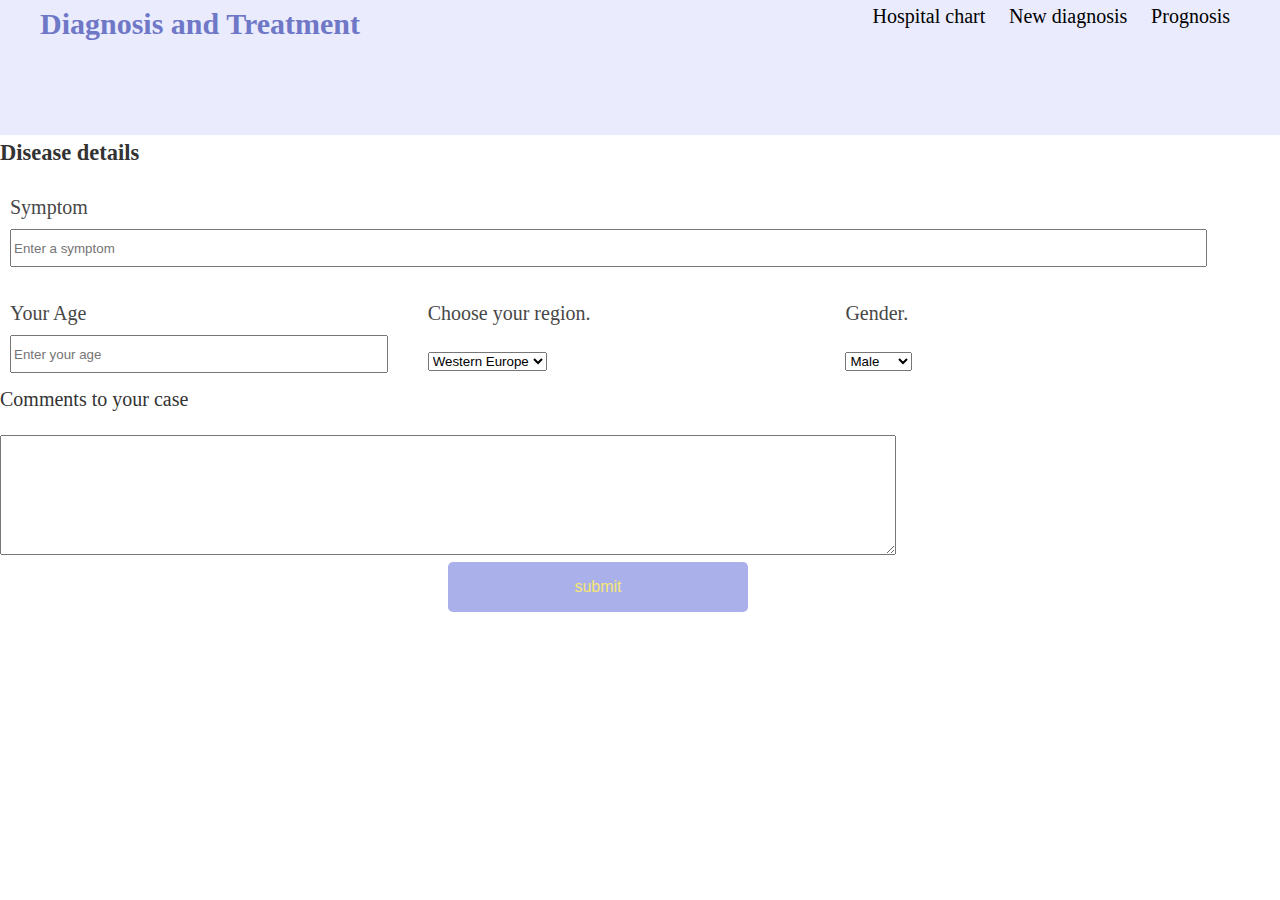
<file: 3/prototype/delivery.html>
<!DOCTYPE html>
<html>

    <head>
        <title>Diagnosis and Treatment</title>
        <meta charset="UTF-8">

        <link href="https://fonts.googleapis.com/css?family=Playfair+Display:400,400i,700,700i%7cWork+Sans:400,500,700" rel="stylesheet" type="text/css">
        <link rel="stylesheet" href="assets/css/style.css">

        <!--<link rel="stylesheet" href="css/style.css">-->

    </head>
    
    <header class="header"> 
        <div class="container">
            <div class="header_inner">
                <div class="header_logo">Diagnosis and Treatment</div>
                    
                <nav>
                    <a class="nav_link" href="index.html">Hospital chart</a>
                    <a class="nav_link" href="delivery.html">New diagnosis</a>
                    <!--<a class="nav_link" href="cart.html">Cart</a>-->
                    <a class="nav_link" href="profile.html">Prognosis</a>
                </nav>
            </div>
        </div>
                    
    </header> 

    
    <div class="intro">
        <div class="constainer">
        </div> 
    </div>

    <h2>Disease details</h2>


    <div  href="" class="container-input">
        
        <div  ><input type="text"  placeholder="Enter a symptom">
            <p>Symptom</p>>
        </div>
    </div>

  

    <div class="page-container">
        <div class="triple-page-container-inner">
            <div  href="" class="container-input">
        
                <div  ><input type="text"  placeholder="Enter your age">
                    <p>Your Age</p>>
                </div>
            </div>
        </div>
        <div class="triple-page-container-inner">
            <div  href="" class="container-input">
                <p>Choose your region.</p>
                <div   style="width:200px;">
                <select>
                    <option value="0">Western Europe</option>
                    <option value="1">Eastern Europe</option>
                    <option value="2">North America</option>
                    <option value="3">Central America</option>
                    <option value="4">South America</option>
                    <option value="5">Middle East</option>
                    <option value="6">Australia</option>
                    <option value="7">Caribbean</option>
                    <option value="8">North Africa</option>
                    <option value="9">South Africa</option>
                    <option value="10">East Asia</option>
                    <option value="11">South Asia</option>
                    <option value="12">Southeast Asia</option>
                  </select>
                </div>
            </div>
        </div>
        <div class="triple-page-container-inner">
            <div  href="" class="container-input">
                <p>Gender.</p>
                <select>
                        <option>Male</option>
                        <option>Female</option>
                </select>
            </div>
        </div>
    </div>

    <br></br>

    
    <div class="delivery_comment">
        <p>Comments to your case</p>

        <div ><textarea  name="order_add_info"></textarea></div>
    </div>
          
    <div></div>
    </div>
        <button class=delivery_submit_btn>submit</button>
    </div>

</html>
</file>
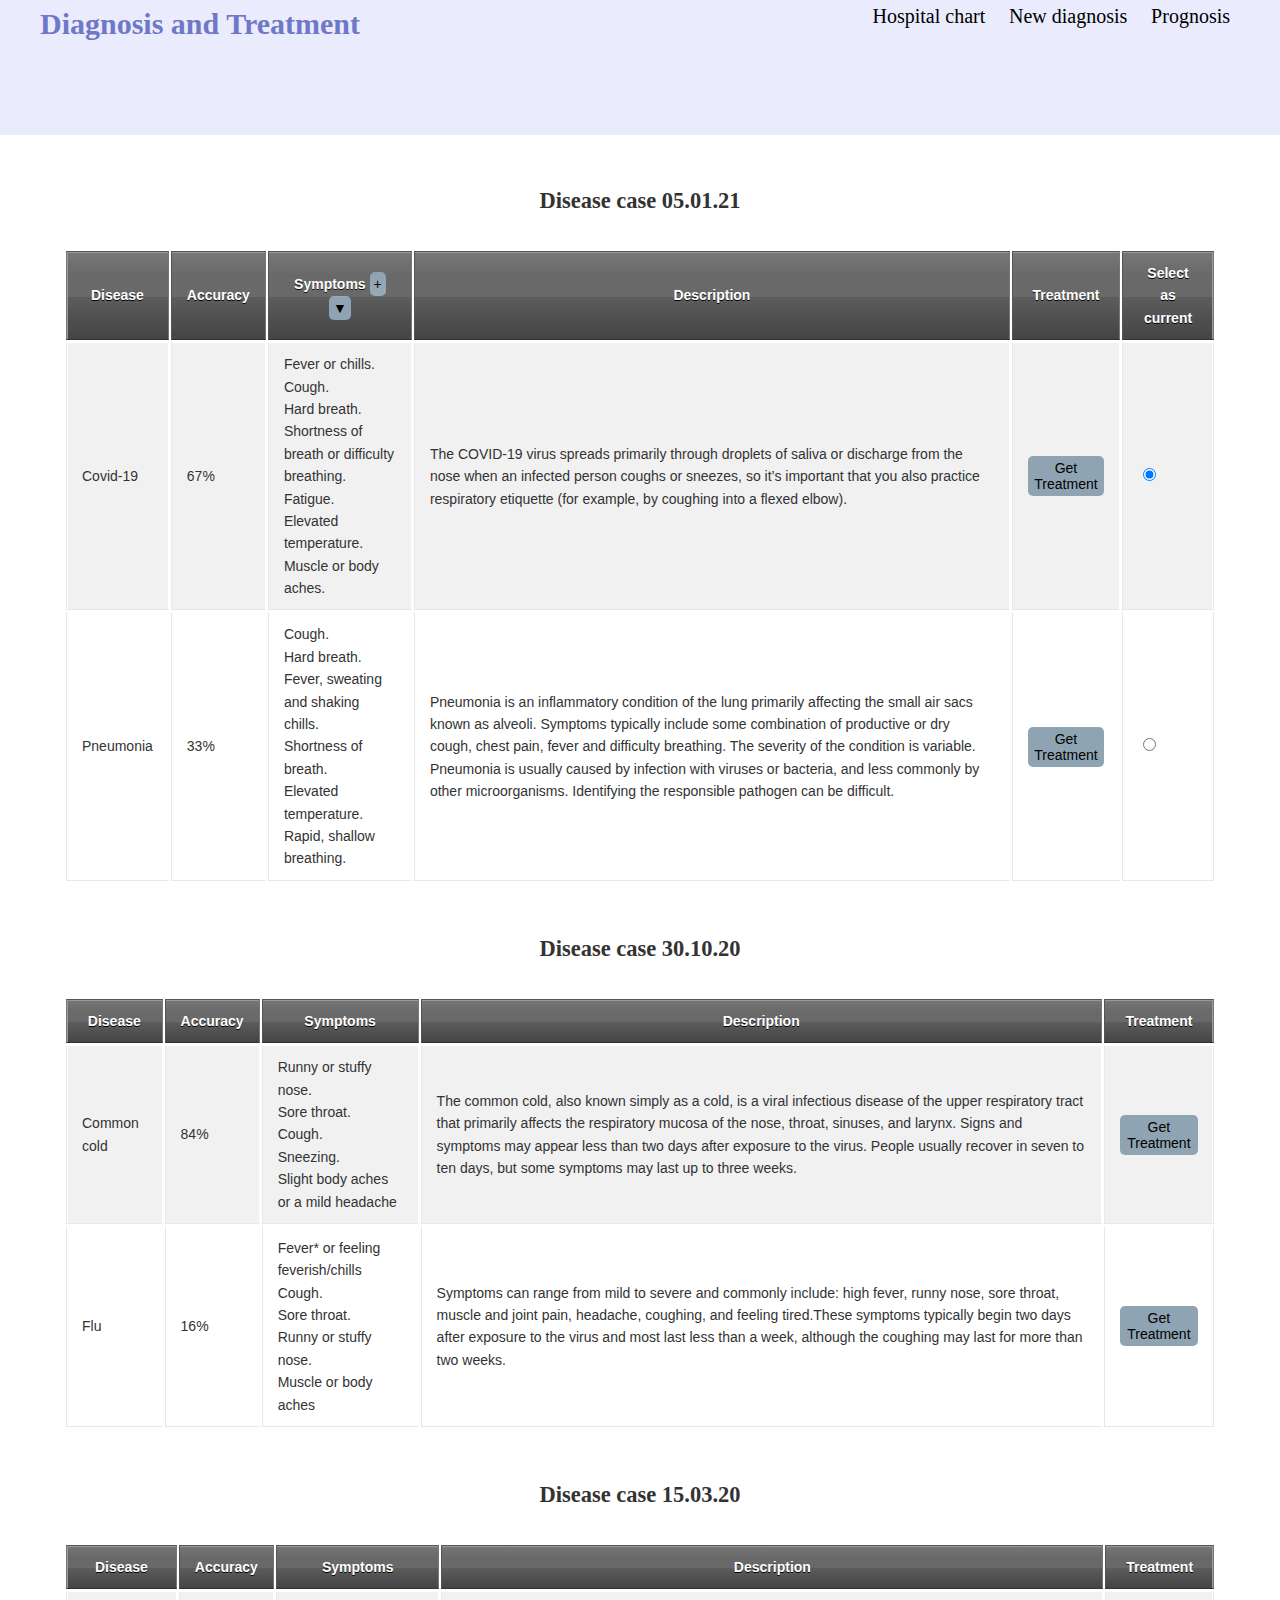
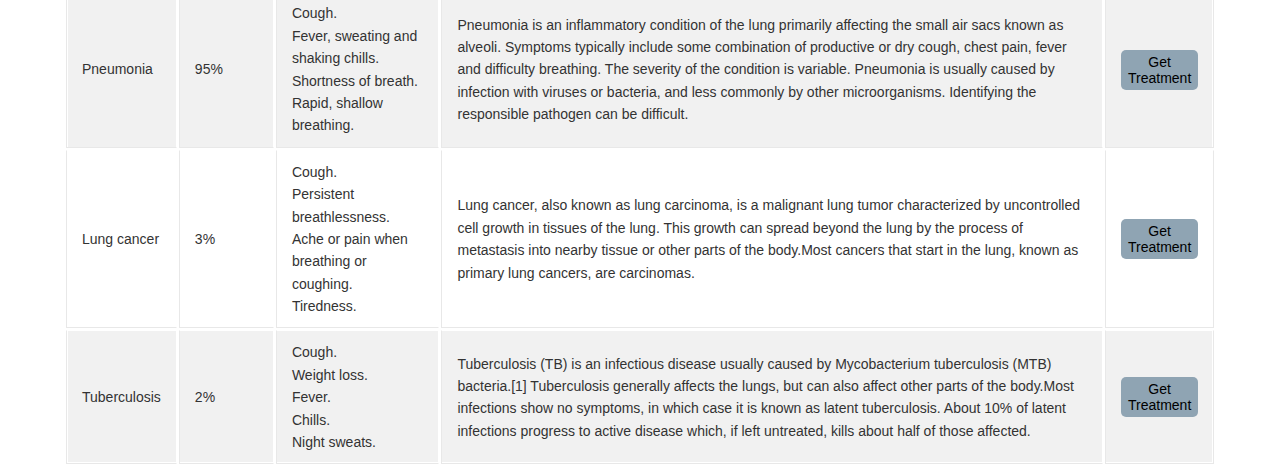
<file: 3/prototype/profile.html>
<!DOCTYPE html>
<html>
    <head>
        <title>Diagnosis and Treatment</title>
        <meta charset="UTF-8">
        <link href="https://fonts.googleapis.com/css?family=Playfair+Display:400,400i,700,700i%7cWork+Sans:400,500,700" rel="stylesheet" type="text/css">
        <link rel="stylesheet" href="assets/css/style.css">
        <!--<link rel="stylesheet" href="css/style.css">-->
        <script>
            function myFunction() {
            document.getElementById("myDropdown").classList.toggle("show");
        }
        window.onclick = function(event) {
        if (!event.target.matches('.dropbtn')) {
            var dropdowns = document.getElementsByClassName("dropdown-content");
            var i;
            for (i = 0; i < dropdowns.length; i++) {
            var openDropdown = dropdowns[i];
            if (openDropdown.classList.contains('show')) {
                openDropdown.classList.remove('show');
            }
            }
        }
        } 
        </script>
    </head>

    <header  scroll="no" class="header"> 
        <div class="container">
            <div class="header_inner">
                <div class="header_logo">Diagnosis and Treatment</div>
                    
                <nav>
                    <a class="nav_link" href="index.html">Hospital chart</a>
                    <a class="nav_link" href="delivery.html">New diagnosis</a>
                    <!--<a class="nav_link" href="cart.html">Cart</a>-->
                    <a class="nav_link" href="profile.html">Prognosis</a>
                </nav>
        </div>
    </header> 
    <div class="intro">
        <div class="constainer">
        </div> 
    </div>
    <br></br>
    <h2 align="center">Disease case 05.01.21</h2>
    <div class="products clearfix">
    <table class="index_table">
        <thead>
            <tr> 
                <th>Disease</th>
                <th>Accuracy</th>
                <th>Symptoms 
                    <button class="dropbtn">+</button>
                    <div class="dropdown">
                        <button onclick="myFunction()" class="dropbtn">▼</button>
                        <div id="myDropdown" class="dropdown-content">
                          <a>Cough<button class="dropbtn">-</button></a>
                          <a>Hard breath<button class="dropbtn">-</button></a>
                          <a>Elevated temperature<button class="dropbtn">-</button></a>
                        </div>
                    </div> 
                </th>
                <th>Description</th>
                <th>Treatment</th>
                <th>Select as current</th>
            </tr> 
        </thead>
        <tbody>
            <tr > 
                <td>Covid-19</td>
                <td>67%</td>
                <td>Fever or chills.<br>
                    Cough.<br>
                    Hard breath.<br>
                    Shortness of breath or difficulty breathing.<br>
                    Fatigue.<br>
                    Elevated temperature.<br>
                    Muscle or body aches.   
                </td>
                <td>The COVID-19 virus spreads primarily through droplets of saliva or discharge from the nose when an infected person coughs or 
                    sneezes, so it’s important that you also practice respiratory etiquette (for example, by coughing into a flexed elbow).</td>
                <td><button class="dropbtn">Get Treatment</button></td>
                <td><input name="dis" type="radio" value="Covid-19" checked></td>
            </tr> 
            <tr > 
                <td>Pneumonia</td>
                <td>33%</td>
                <td>Cough.<br> 
                    Hard breath.<br>
                    Fever, sweating and shaking chills. <br>
                    Shortness of breath. <br>
                    Elevated temperature. <br>
                    Rapid, shallow breathing.
                </td>
                <td>Pneumonia is an inflammatory condition of the lung primarily affecting the small air sacs known as alveoli. Symptoms typically include some combination of productive or dry cough, chest pain, fever and difficulty breathing.
                    The severity of the condition is variable. Pneumonia is usually caused by infection with viruses or bacteria, and less commonly by other microorganisms. Identifying the responsible pathogen can be difficult.</td>
                <td><button class="dropbtn">Get Treatment</button></td>
                <td><input name="dis" type="radio" value="Pneumonia"></td>
            </tr> 
            </tbody>
        </table>
    </div>
    <br></br>
    <div> <h2 align="center">Disease case 30.10.20</h2></div>
    <div class="products clearfix">
        <table class="index_table">
        <thead>
            <tr> 
                <th>Disease</th>
                <th>Accuracy</th>
                <th>Symptoms</th>
                <th>Description</th>
                <th>Treatment</th>
            </tr>
        </thead>
        <tbody> 
            <tr> 
                <td>Common cold</td>
                <td>84%</td>
                <td>Runny or stuffy nose. <br>
                    Sore throat. <br>
                    Cough. <br>
                    Sneezing. <br>
                    Slight body aches or a mild headache</td>
                <td> 	The common cold, also known simply as a cold, is a viral infectious disease 
                    of the upper respiratory tract that primarily affects the respiratory mucosa of the nose, throat, sinuses, and larynx. Signs and symptoms may appear less than two days after exposure to the virus.
                    People usually recover in seven to ten days, but some symptoms may last up to three weeks.
                </td>
                <td><button class="dropbtn">Get Treatment</button></td>
            </tr> 
            <tr > 
                <td>Flu</td>
                <td>16%</td>
                <td>Fever* or feeling feverish/chills
                    Cough. <br> 
                    Sore throat. <br>
                    Runny or stuffy nose. <br>
                    Muscle or body aches</td>
                <td> Symptoms can range from mild to severe and commonly include: high fever, runny nose, sore throat, 
                    muscle and joint pain, headache, coughing, and feeling tired.These symptoms typically begin two days after exposure to the virus and most last less than a week, although the coughing may last for more than two weeks.</td>
                <td><button class="dropbtn">Get Treatment</button></td>
            </tr> 
            </tbody>
        </table>
    </div>

    <br></br>
    <div> <h2 align="center">Disease case 15.03.20</h2></div>
    <div class="products clearfix">
        <table class="index_table">
        <thead>
            <tr> 
                <th>Disease</th>
                <th>Accuracy</th>
                <th>Symptoms</th>
                <th>Description</th>
                <th>Treatment</th>
            </tr>
        </thead>
        <tbody> 
            <tr> 
                <td>Pneumonia</td>
                <td>95%</td>
                <td>Cough.<br> Fever, sweating and shaking chills. <br>Shortness of breath. <br>
                    Rapid, shallow breathing.</td>
                <td>Pneumonia is an inflammatory condition of the lung primarily affecting the small air sacs known as alveoli. Symptoms typically include some combination of productive or dry cough, chest pain, fever and difficulty breathing.
                    The severity of the condition is variable. Pneumonia is usually caused by infection with viruses or bacteria, and less commonly by other microorganisms. Identifying the responsible pathogen can be difficult.
                </td>
                <td><button class="dropbtn">Get Treatment</button></td>
            </tr> 
            <tr > 
                <td>Lung cancer</td>
                <td>3%</td>
                <td>Cough.<br>Persistent breathlessness. <br> Ache or pain when breathing or coughing.<br>  Tiredness.</td>
                <td>Lung cancer, also known as lung carcinoma,
                     is a malignant lung tumor characterized by uncontrolled cell growth in tissues of the lung. 
                     This growth can spread beyond the lung by the process of metastasis into nearby tissue or other parts of the body.Most cancers that start in the lung, known as primary lung cancers, are carcinomas.
                    </td>
                <td><button class="dropbtn">Get Treatment</button></td>
            </tr> 
            <tr > 
                <td>Tuberculosis</td>
                <td>2%</td>
                <td>Cough.<br> Weight loss.<br>
                    Fever.<br>
                    Chills.<br>
                    Night sweats.</td>
                <td>Tuberculosis (TB) is an infectious disease usually caused by Mycobacterium tuberculosis (MTB) bacteria.[1] Tuberculosis generally affects the lungs, but can also affect other parts of the body.Most infections show no symptoms, 
                    in which case it is known as latent tuberculosis. About 10% of latent infections progress to active disease which, if left untreated, kills about half of those affected.</td>
                <td><button class="dropbtn">Get Treatment</button></td>
            </tr> 
            </tbody>
        </table>
    </div>
</html>
</file>
<file: 3/prototype/assets/css/style.css>
body {
    margin: 0;
    background-color: #fff;

    font-size: 15px;
    line-height: 1.6;
    color: #333;
}

*,
*:before,
*:after {
    -webkit-box-sizing: border-box;
    box-sizing: border-box;
}

h1, h2, h3, h4, h5, h6 {
    margin: 0;
}


.container{
    width: 100%;
    max-width: 1200px;
    margin: 0 auto;
}

.intro{
    width: 100%;
    height: 15vh;
    min-height: 2cm;
    background: url("../images/banner-violet_2.png") center no-repeat;
    -webkit-background-size: cover;
    background-size: cover;
}

.header
{
    widows: 100%;
    position: absolute;
    top: 0;
    left: 0;
    right: 0;
    z-index: 1000;
}

.header_logo {
    font-size: 30px;
    font-weight: 700;
    color: #6f78c7;
}

.header_inner {
    display: flex;
    justify-content: space-between;
}

.nav_link {
    display: inline-block;
    vertical-align: top;
    margin: 0 10px;
    font-size: 20px;
    color: black;
    text-decoration: none;
    transition: color .2s linear;
}

.nav_link:hover {
    color: goldenrod;
}


/* плитка*/
.product-wrapper {
	display: block;
	width: 100%;
	float: left;
    transition: width .2s;

}


.product {
	display: block;
	border: 1px solid #b5e9a7;
	border-radius: 3px;
	position: relative;
	background: #fff;
	margin: 30px 20px 20px 20px;
	text-decoration: none;
	color: #474747;
	z-index: 0;
    /*height: 300px;*/

}


.product-photo {
	position: relative;
	padding-bottom: 100%;
	overflow: hidden;
}

/*images*/
.product-photo img {

    display: block;
	border: 1px solid #b5e9a7;
	border-radius: 3px;

	position: absolute;
	top: 0;
	bottom: 0;
	left: 0;
    right: 0;
    width:100%;
    height:100%;

    margin: auto;
	transition: transform .4s ease-out;
}


.product:hover .product-photo img {
	transform: scale(1.05);
}


/*buttons*/

.product-photo .btn {
  position: absolute;
  top: 80%;
  left: 50%;
  transform: translate(-50%, -50%);
  -ms-transform: translate(-50%, -50%);
  background-color: #555;
  color: white;
  font-size: 16px;
  padding: 12px 24px;
  border: none;
  cursor: pointer;
  border-radius: 5px;
}

.product-photo .btn:hover {
  background-color: green;
}


/* delivery input stack*/

div.page-container {
    max-width: 98%;
    min-width: 200px;
    margin: 0; /*auto;*/
    padding: 0;
}


.page-container-inner {
	display: block;
    width: 100%;
	float: left;
    transition: width .2s;
}


.triple-page-container-inner {
	display: block;
    width: 33.3%;
	float: left;
    transition: width .2s;
}

.twin-page-container-inner {
	display: block;
    width: 50%;
	float: left;
    transition: width .2s;
}

.container-input {

    display: block;
	/*border: 1px solid #b5e9a7;*/
	border-radius: 3px;
	position: relative;
	background: #fff;
	margin: 10px 10px 10px 10px;
	text-decoration: none;
	color: #474747;
    z-index: 0;
    min-height: 60px;
 
}

.container-input input {

    display: block;
    min-height: 30px;

    overflow: hidden;
    
    top: 50%;
    left: 0%;
    position: absolute;
	bottom: 0;
	left: 0;
    right: 0;
    width:95%;
    height:50%;
    overflow: hidden;
 
}

.container-input p {

    display: block;
    min-height: 30px;
    position: relative;
    overflow: hidden;
    /*background-color: aqua;*/
	top: 0%;
    left: 0%;
    height:100%;
    width:100%;
    min-height: 30px;

    overflow: hidden;
    font-size: 20px;
 
}

/*delivery page table*/
.country_table{
    display: none;

}

.delivery_comment textarea
{
    width: 70%;
    min-width: 200px;
    min-height: 120px;
}

.delivery_comment p
{
    top: 0%;
    left: 0%;
    font-size: 20px;
}

.delivery_submit_btn
{
    position: relative;
    /*transform: translate(-50%, -50%);
    -ms-transform: translate(-50%, -50%);*/
    background-color: #aab0e9;
    color: #f6e774;
    font-size: 16px;
    padding: 12px 24px;
    border: none;
    cursor: pointer;
    border-radius: 5px;
    top: 0%;
    left: 35%;
    right: 35%;
    /*height: 100%;*/
    min-height: 50px;
    max-width: 300px;
    width:80%;
    
}


/*table for consumed dishes profile*/

.consumed_components_table {
    position: relative;
    font-family: "Lucida Sans Unicode", "Lucida Grande", Sans-Serif;
    font-size: 14px;
    margin-top: 30px;
    padding: 50px, 10px;
    top: 90%;
    width: 90%;
    left: 5%;
    text-align: left;
    border-collapse: collapse;
    border-radius: 20px;
    box-shadow: 0 0 0 10px  #777;
    color: rgb(0,0,0);
    transition: transform .4s ease-out;
}

.consumed_components_table th {
padding: 10px 8px;
background: white;
}

.consumed_components_table table th:first-child {
border-top-left-radius: 20px;
}

.consumed_components_table table th:last-child {
border-top-right-radius: 20px;
}

.consumed_components_table td {
border-top: 10px solid  #777;
padding: 8px;
background: white;
}

.consumed_components_table td:first-child {
border-bottom-left-radius: 20px;
}

.consumed_components_table td:last-child {
border-bottom-right-radius: 20px;
}


.food_points_stat{

    /*text-align: left;*/
    font-family:  "Open Sans Condensed";
    font-style: italic;
    font-size: 20px;
    color:  #777; 
}


.index_table 
{
    position: relative;
    font-family: "Lucida Sans Unicode", "Lucida Grande", Sans-Serif;
    font-size: 14px;
    margin-top: 30px;
    padding: 50px, 10px;
    top: 90%;
    width: 90%;
    left: 5%;
}
/*index 9 sem table*/
.index_table body {
    background: #fafafa url(https://jackrugile.com/images/misc/noise-diagonal.png);
    color: #444;
    font: 100%/30px 'Helvetica Neue', helvetica, arial, sans-serif;
    text-shadow: 0 1px 0 #fff;
}

.index_table strong {
    font-weight: bold; 
}

.index_table em {
    font-style: italic; 
}

.index_table table {
    background: #f5f5f5;
    border-collapse: separate;
    box-shadow: inset 0 1px 0 #fff;
    font-size: 12px;
    line-height: 24px;
    margin: 30px auto;
    text-align: left;
    width: 800px;
}	

.index_table th {
    background: url(https://jackrugile.com/images/misc/noise-diagonal.png), linear-gradient(#777, #444);
    border-left: 1px solid #555;
    border-right: 1px solid #777;
    border-top: 1px solid #555;
    border-bottom: 1px solid #333;
    box-shadow: inset 0 1px 0 #999;
    color: #fff;
    font-weight: bold;
    padding: 10px 15px;
    position: relative;
    text-shadow: 0 1px 0 #000;	
}

.index_table th:after {
    background: linear-gradient(rgba(255,255,255,0), rgba(255,255,255,.08));
    content: '';
    display: block;
    height: 25%;
    left: 0;
    margin: 1px 0 0 0;
    position: absolute;
    top: 25%;
    width: 100%;
}

.index_table th:first-child {
    border-left: 1px solid #777;	
    box-shadow: inset 1px 1px 0 #999;
}

.index_table th:last-child {
    box-shadow: inset -1px 1px 0 #999;
}

.index_table td {
    border-right: 1px solid #fff;
    border-left: 1px solid #e8e8e8;
    border-top: 1px solid #fff;
    border-bottom: 1px solid #e8e8e8;
    padding: 10px 15px;
    position: relative;
    transition: all 300ms;
}

.index_table td:first-child {
    box-shadow: inset 1px 0 0 #fff;
}	

.index_table td:last-child {
    border-right: 1px solid #e8e8e8;
    box-shadow: inset -1px 0 0 #fff;
}	

.index_table tr {
    background: url(https://jackrugile.com/images/misc/noise-diagonal.png);	
}

/* спецэффектыыыыыыыыыы (для таблички)*/
.index_table tr:nth-child(odd) td {
    background: #f1f1f1 url(https://jackrugile.com/images/misc/noise-diagonal.png);	
}

.index_table tr:last-of-type td {
    box-shadow: inset 0 -1px 0 #fff; 
}

.index_table tr:last-of-type td:first-child {
    box-shadow: inset 1px -1px 0 #fff;
}	

.index_table tr:last-of-type td:last-child {
    box-shadow: inset -1px -1px 0 #fff;
}	

.index_table tbody:hover td {
    color: transparent;
    text-shadow: 0 0 3px #aaa;
}

.index_table tbody:hover tr:hover td {
    color: #444;
    text-shadow: 0 1px 0 #fff;
}


/*input select in delivery */
 /* The container must be positioned relative: */
 select option {
    width:95%;
    height:90%;
    top: 50%;
    left: 0%;
    margin: 40px;
    background: #7ecbff;
    color: #fff;
    text-shadow: 0 1px 0 #aa87e6;
}


 /* Dropdown Button */
 .dropbtn {
    border-radius: 5px;
    background-color: rgb(143, 164, 179);
    color: black;
    padding: 4px;
    font-size: 14px;
    border: none;
    cursor: pointer;
}

/* Dropdown button on hover & focus */
.dropbtn:hover {
    background-color: #2980B9;
}

/* The container <div> - needed to position the dropdown content */
.dropdown {
    position: relative;
    display: inline-block;
}

/* Dropdown Content (Hidden by Default) */
.dropdown-content {
    display: none;
    position: absolute;
    background-color: #f1f1f1;
    min-width: 160px;
    box-shadow: 0px 8px 16px 0px rgba(0,0,0,0.2);
    z-index: 1;
}

/* Links inside the dropdown */
.dropdown-content a {
    color: black;
    padding: 12px 16px;
    text-decoration: none;
    display: block;
}

/* Change color of dropdown links on hover */
.dropdown-content a:hover {background-color: #ddd}

/* Show the dropdown menu (use JS to add this class to the .dropdown-content container when the user clicks on the dropdown button) */
.show {display:block;} 

/*.disease_start_text
{
    position: relative;
    margin-left: auto;
    margin-right: auto;
}
</file>
